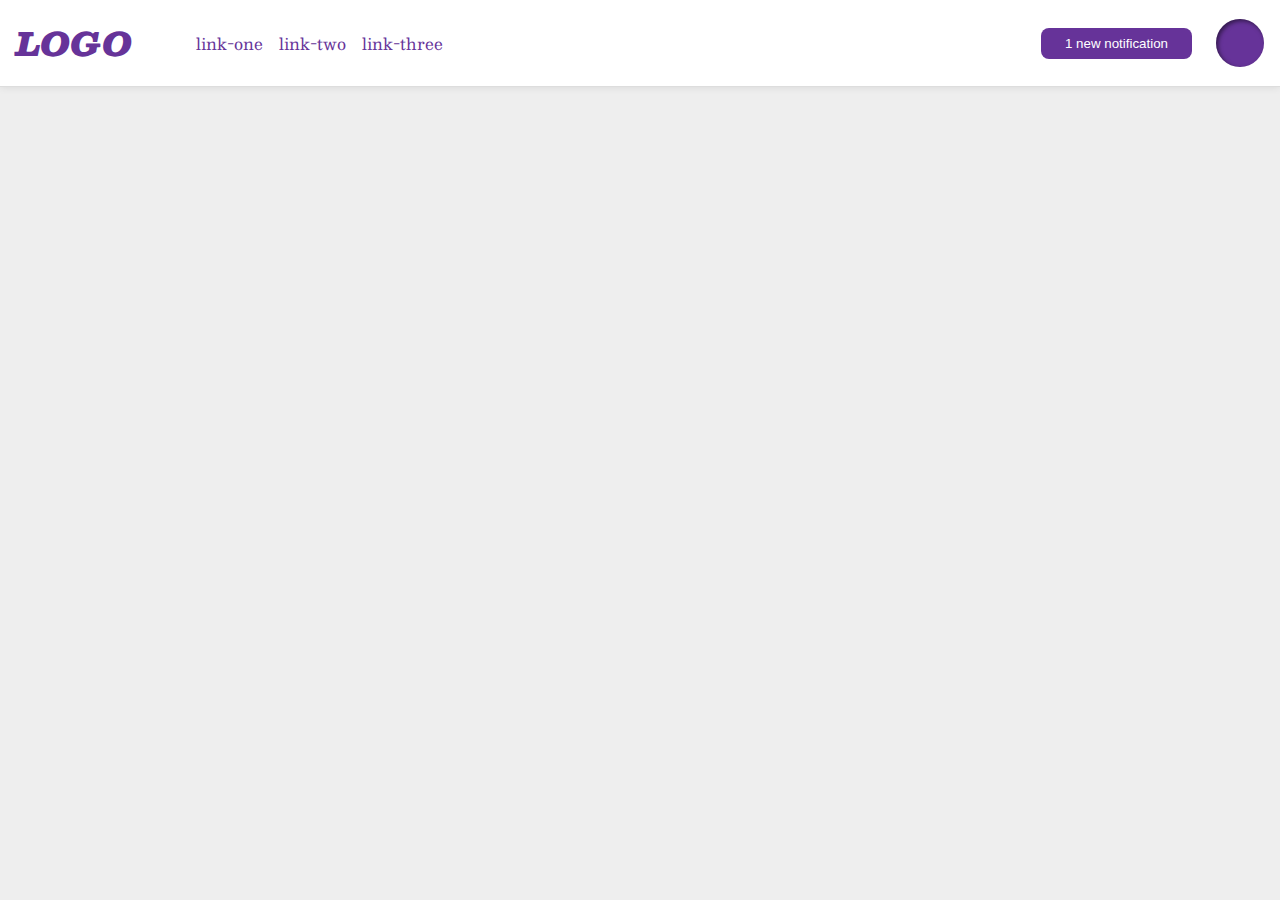
<file: flex/03-flex-header-2/index.html>
<!DOCTYPE html>
<html lang="en">
  <head>
    <meta charset="UTF-8" />
    <meta http-equiv="X-UA-Compatible" content="IE=edge" />
    <meta name="viewport" content="width=device-width, initial-scale=1.0" />
    <title>Flex Header 2</title>
    <link rel="stylesheet" href="style.css" />
  </head>
  <body>
    <div class="header">
      <div class="left">
        <div class="logo">LOGO</div>
        <ul class="links">
          <li><a href="google.com">link-one</a></li>
          <li><a href="google.com">link-two</a></li>
          <li><a href="google.com">link-three</a></li>
        </ul>
      </div>
      <div class="right">
        <button class="notifications">1 new notification</button>
        <div class="profile-image"></div>
      </div>
    </div>
  </body>
</html>
</file>
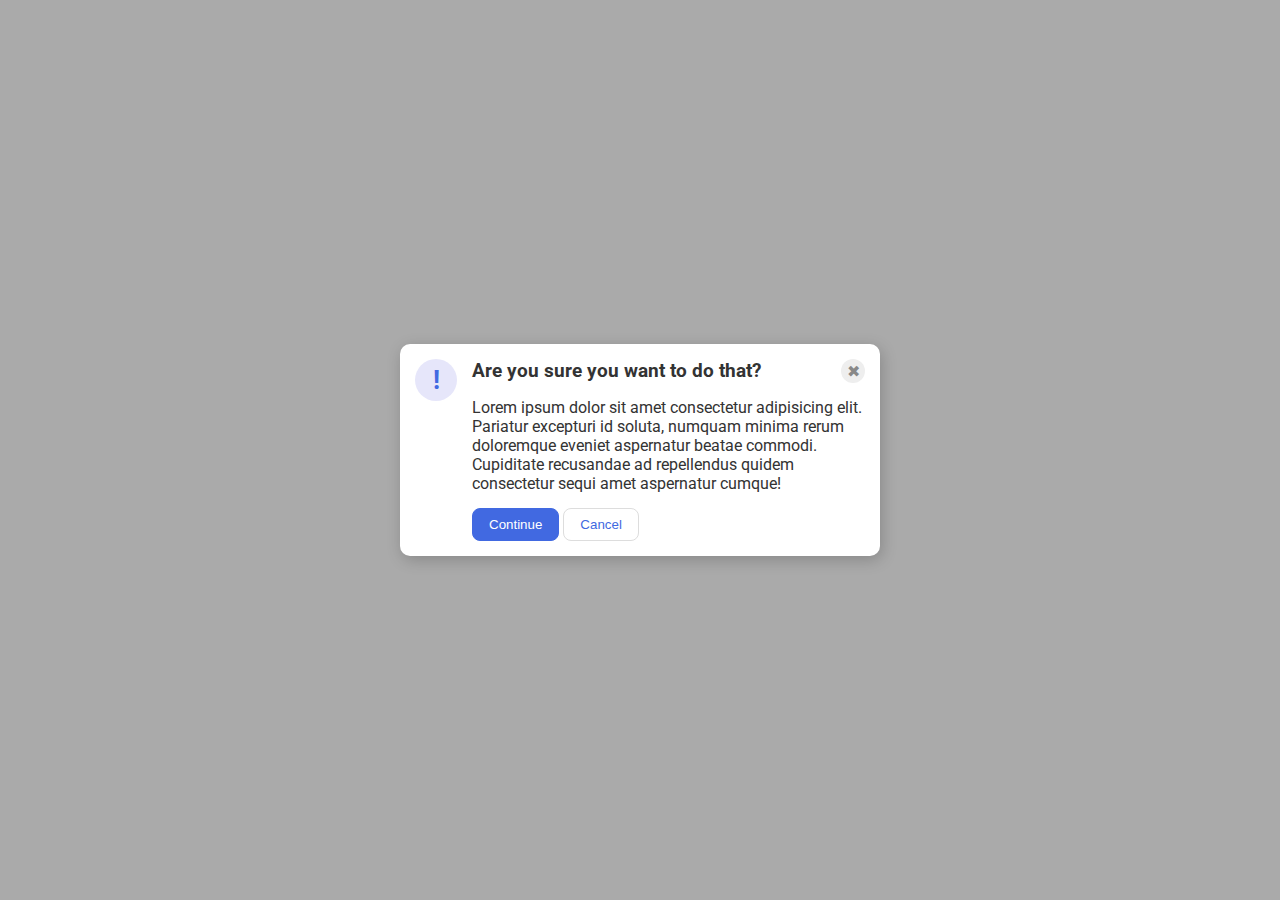
<file: flex/05-flex-modal/index.html>
<!DOCTYPE html>
<html lang="en">
  <head>
    <meta charset="UTF-8" />
    <meta http-equiv="X-UA-Compatible" content="IE=edge" />
    <meta name="viewport" content="width=device-width, initial-scale=1.0" />
    <link rel="stylesheet" href="style.css" />
    <title>Modal</title>
  </head>
  <body>
    <div class="modal">
      <div class="left">
        <div class="icon">!</div>
      </div>
      <div class="stuff">
        <div class="head-exit">
          <div class="header">Are you sure you want to do that?</div>
          <div class="close-button">✖</div>
        </div>

        <div class="text">
          Lorem ipsum dolor sit amet consectetur adipisicing elit. Pariatur
          excepturi id soluta, numquam minima rerum doloremque eveniet
          aspernatur beatae commodi. Cupiditate recusandae ad repellendus quidem
          consectetur sequi amet aspernatur cumque!
        </div>
        <div class="buttons">
          <button class="continue">Continue</button>
          <button class="cancel">Cancel</button>
        </div>
      </div>
    </div>
  </body>
</html>
</file>
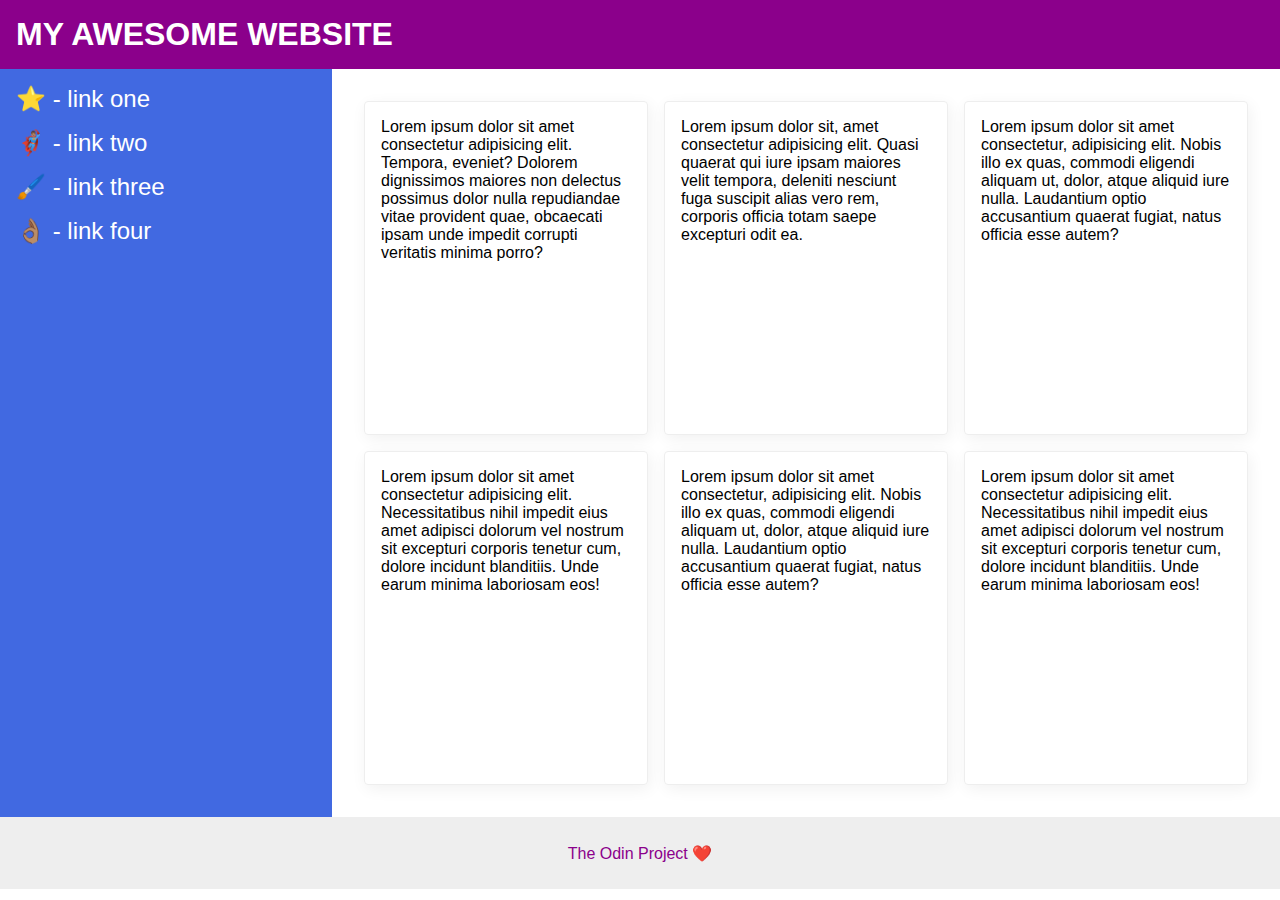
<file: flex/07-flex-layout-2/index.html>
<!DOCTYPE html>
<html lang="en">
  <head>
    <meta charset="UTF-8" />
    <meta http-equiv="X-UA-Compatible" content="IE=edge" />
    <meta name="viewport" content="width=device-width, initial-scale=1.0" />
    <title>The Holy Grail</title>
    <link rel="stylesheet" href="style.css" />
  </head>
  <body>
    <div class="header">MY AWESOME WEBSITE</div>

    <div class="middle-section">
      <div class="sidebar">
        <ul>
          <li><a href="#">⭐ - link one</a></li>
          <li><a href="#">🦸🏽‍♂️ - link two</a></li>
          <li><a href="#">🖌️ - link three</a></li>
          <li><a href="#">👌🏽 - link four</a></li>
        </ul>
      </div>

      <div class="container">
        <div class="card">
          Lorem ipsum dolor sit amet consectetur adipisicing elit. Tempora,
          eveniet? Dolorem dignissimos maiores non delectus possimus dolor nulla
          repudiandae vitae provident quae, obcaecati ipsam unde impedit
          corrupti veritatis minima porro?
        </div>
        <div class="card">
          Lorem ipsum dolor sit, amet consectetur adipisicing elit. Quasi
          quaerat qui iure ipsam maiores velit tempora, deleniti nesciunt fuga
          suscipit alias vero rem, corporis officia totam saepe excepturi odit
          ea.
        </div>
        <div class="card">
          Lorem ipsum dolor sit amet consectetur, adipisicing elit. Nobis illo
          ex quas, commodi eligendi aliquam ut, dolor, atque aliquid iure nulla.
          Laudantium optio accusantium quaerat fugiat, natus officia esse autem?
        </div>
        <div class="card">
          Lorem ipsum dolor sit amet consectetur adipisicing elit.
          Necessitatibus nihil impedit eius amet adipisci dolorum vel nostrum
          sit excepturi corporis tenetur cum, dolore incidunt blanditiis. Unde
          earum minima laboriosam eos!
        </div>
        <div class="card">
          Lorem ipsum dolor sit amet consectetur, adipisicing elit. Nobis illo
          ex quas, commodi eligendi aliquam ut, dolor, atque aliquid iure nulla.
          Laudantium optio accusantium quaerat fugiat, natus officia esse autem?
        </div>
        <div class="card">
          Lorem ipsum dolor sit amet consectetur adipisicing elit.
          Necessitatibus nihil impedit eius amet adipisci dolorum vel nostrum
          sit excepturi corporis tenetur cum, dolore incidunt blanditiis. Unde
          earum minima laboriosam eos!
        </div>
      </div>
    </div>

    <div class="footer">The Odin Project ❤️</div>
  </body>
</html>
</file>
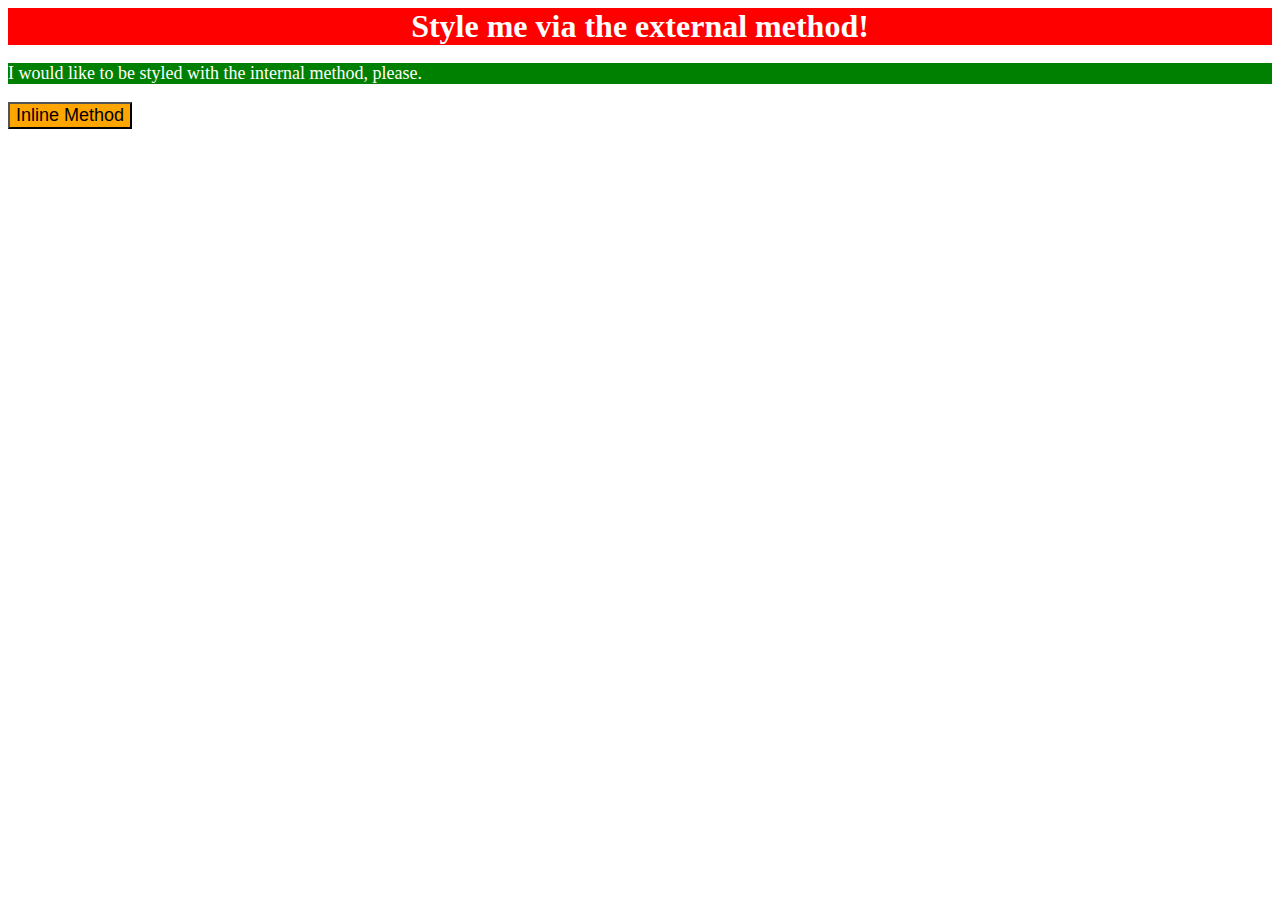
<file: foundations/01-css-methods/index.html>
<!DOCTYPE html>
<html lang="en">
  <head>
    <meta charset="UTF-8">
    <meta http-equiv="X-UA-Compatible" content="IE=edge">
    <meta name="viewport" content="width=device-width, initial-scale=1.0">
    <title>Methods for Adding CSS</title>
    <link rel="stylesheet" href="styles.css">

    <style>
      .internal {
        color: white;
        background-color: green;
        font-size: 18px;
      }
    </style>

  </head>
  <body>
    <div class="external">Style me via the external method!</div>
    <p class="internal">I would like to be styled with the internal method, please.</p>
    <button style="color: black; background-color: orange; font-size: 18px;">Inline Method</button>
  </body>
</html>
</file>
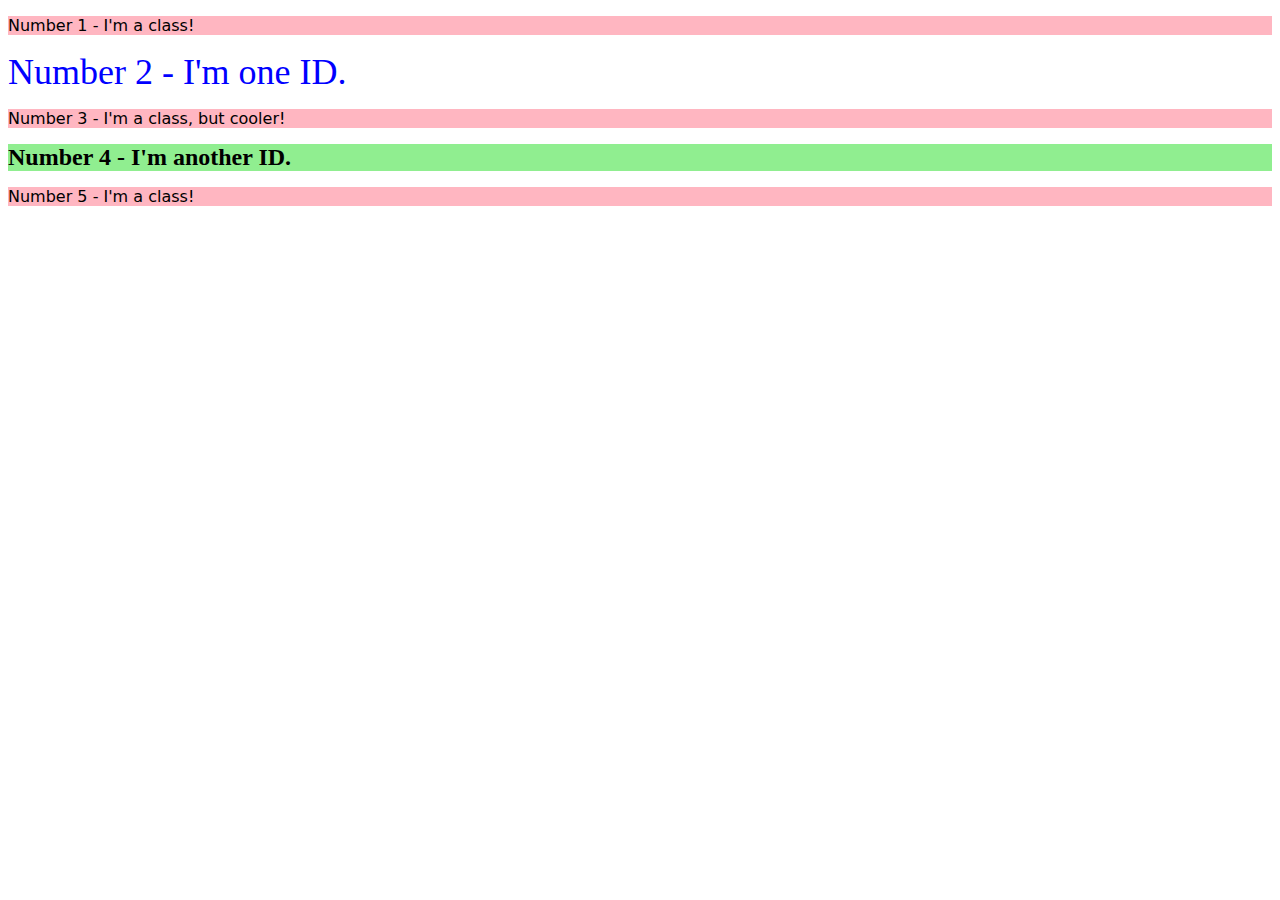
<file: foundations/02-class-id-selectors/index.html>
<!DOCTYPE html>
<html lang="en">
  <head>
    <meta charset="UTF-8">
    <meta http-equiv="X-UA-Compatible" content="IE=edge">
    <meta name="viewport" content="width=device-width, initial-scale=1.0">
    <title>Class and ID Selectors</title>
    <link rel="stylesheet" href="style.css">
  </head>
  <body>
    <p class="odd">Number 1 - I'm a class!</p>
    <div id="second">Number 2 - I'm one ID.</div>
    <p class="odd third">Number 3 - I'm a class, but cooler!</p>
    <div id="forth">Number 4 - I'm another ID.</div>
    <p class="odd fifth">Number 5 - I'm a class!</p>
  </body>
</html>
</file>
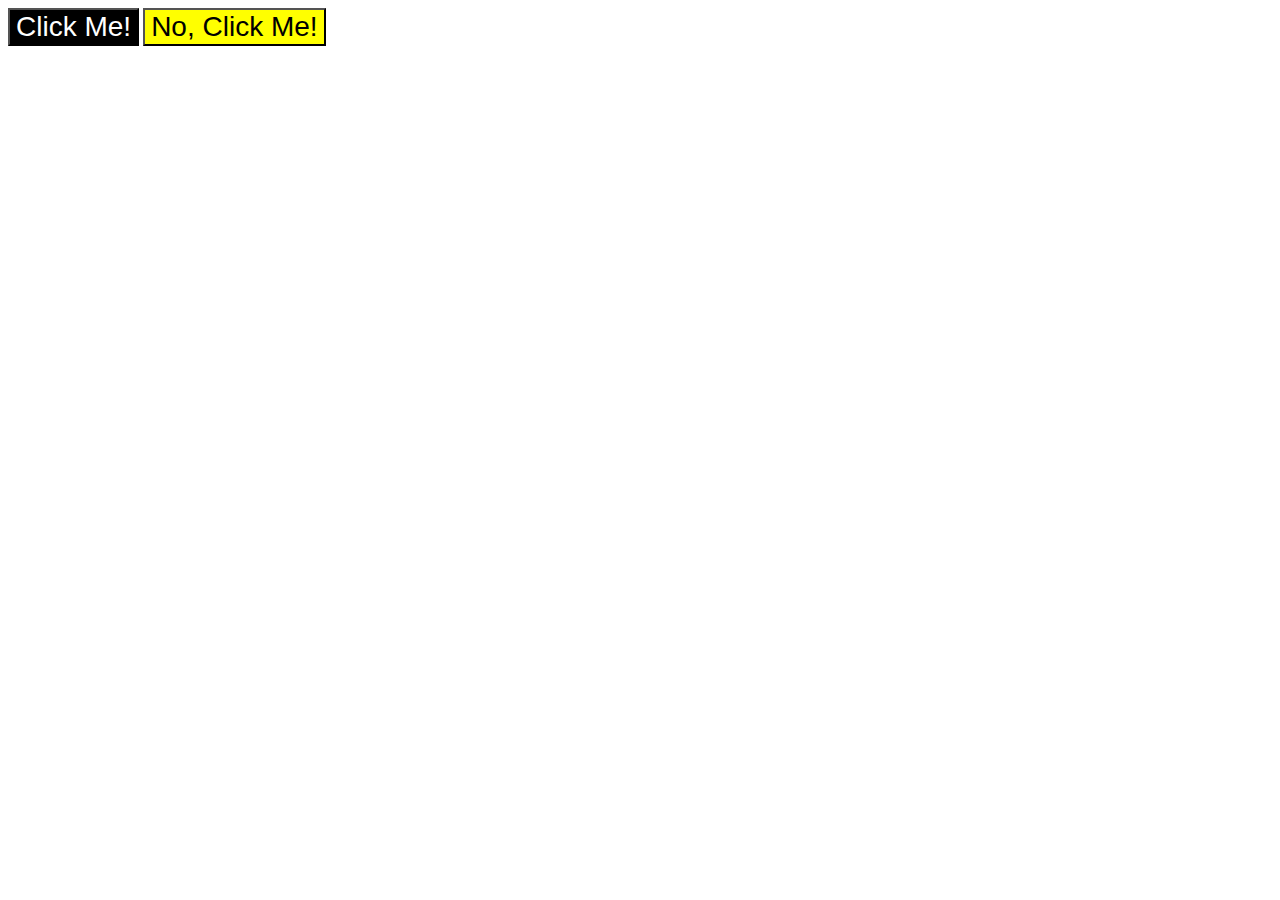
<file: foundations/03-grouping-selectors/index.html>
<!DOCTYPE html>
<html lang="en">
  <head>
    <meta charset="UTF-8">
    <meta http-equiv="X-UA-Compatible" content="IE=edge">
    <meta name="viewport" content="width=device-width, initial-scale=1.0">
    <title>Grouping Selectors</title>
    <link rel="stylesheet" href="style.css">
  </head>
  <body>
    <button class="click same">Click Me!</button>
    <button class="click2 same">No, Click Me!</button>
  </body>
</html>
</file>
<file: flex/03-flex-header-2/style.css>
/* this is some magical font-importing.  
you'll learn about it later. */
@import url("https://fonts.googleapis.com/css2?family=Besley:ital,wght@0,400;1,900&display=swap");

body {
  margin: 0;
  background: #eee;
  font-family: Besley, serif;
}

.header {
  background: white;
  border-bottom: 1px solid #ddd;
  box-shadow: 0 0 8px rgba(0, 0, 0, 0.1);
  display: flex;
  justify-content: space-between;
  padding: 8px;
}

.profile-image {
  background: rebeccapurple;
  box-shadow: inset 2px 2px 4px rgba(0, 0, 0, 0.5);
  border-radius: 50%;
  width: 48px;
  height: 48px;
}

.logo {
  color: rebeccapurple;
  font-size: 32px;
  font-weight: 900;
  font-style: italic;
  margin: 8px;
}

button {
  border: none;
  border-radius: 8px;
  background: rebeccapurple;
  color: white;
  padding: 8px 24px;
}

a {
  /* this removes the line under our links */
  text-decoration: none;
  color: rebeccapurple;
}

ul {
  list-style-type: none;
  display: flex;
  gap: 16px;
  align-items: center;
}

.profile-image {
  margin: 8px;
}

.left,
.right {
  display: flex;
  align-items: center;
  gap: 16px;
}
</file>
<file: flex/05-flex-modal/style.css>
@import url("https://fonts.googleapis.com/css2?family=Roboto:wght@400;700&display=swap");

html,
body {
  height: 100%;
}

body {
  font-family: Roboto, sans-serif;
  margin: 0;
  background: #aaa;
  color: #333;
  /* I'll give you this one for free lol */
  display: flex;
  align-items: center;
  justify-content: center;
}

.modal {
  background: white;
  width: 480px;
  border-radius: 10px;
  box-shadow: 2px 4px 16px rgba(0, 0, 0, 0.2);
  display: flex; /**/
}

.icon {
  color: royalblue;
  font-size: 26px;
  font-weight: 700;
  background: lavender;
  width: 42px;
  height: 42px;
  border-radius: 50%;
  display: flex;
  align-items: center;
  justify-content: center;
  margin: 15px; /**/
}

.close-button {
  background: #eee;
  border-radius: 50%;
  color: #888;
  font-weight: 400;
  font-size: 16px;
  height: 24px;
  width: 24px;
  display: flex;
  align-items: center;
  justify-content: center;
}

button {
  padding: 8px 16px;
  border-radius: 8px;
}

button.continue {
  background: royalblue;
  border: 1px solid royalblue;
  color: white;
}

button.cancel {
  background: white;
  border: 1px solid #ddd;
  color: royalblue;
}

.header /**/ {
  font-size: larger;
  font-weight: bold;
}

.buttons /**/ {
  margin-top: 15px;
}

.stuff /**/ {
  display: flex;
  flex-direction: column;
  margin: 15px;
  margin-left: 0;
}

.head-exit {
  display: flex;
  justify-content: space-between;
  margin-bottom: 15px;
}
</file>
<file: flex/07-flex-layout-2/style.css>
body {
  font-family: -apple-system, BlinkMacSystemFont, "Segoe UI", Roboto, Oxygen,
    Ubuntu, Cantarell, "Open Sans", "Helvetica Neue", sans-serif;
  margin: 0;
  min-height: 100vh;
  display: flex;
  flex-direction: column;
}

.header {
  background: darkmagenta;
  color: white;
  width: auto;
  font-size: 32px;
  font-weight: bold;
  padding: 16px;
  display: flex;
  align-items: center;
}

.footer {
  height: 72px;
  background: #eee;
  color: darkmagenta;
}

.sidebar {
  width: 300px;
  background: royalblue;
  display: flex;
  flex: 0 0 auto;
  padding: 16px;
}
.sidebar ul {
  list-style-type: none;
  justify-content: flex-start;
  padding: 0;
  margin: 0;
}

.sidebar ul a {
  color: white;
  font-size: 24px;
  text-decoration: none;
}

.card {
  border: 1px solid #eee;
  box-shadow: 2px 4px 16px rgba(0, 0, 0, 0.06);
  border-radius: 4px;
}
.middle-section {
  display: flex;
}
.container {
  display: flex;
  flex-wrap: wrap;
  padding: 32px;
  gap: 16px;
}
.card {
  height: 300px;
  width: 250px;
  padding: 16px;
}

.footer {
  display: flex;
  justify-content: center;
  align-items: center;
}
li {
  margin-bottom: 16px;
}
</file>
<file: foundations/01-css-methods/styles.css>
.external{
    font-size: 32px;
    color: white;
    background-color: red;
    text-align: center;
    font-weight: 700;


}
</file>
<file: foundations/02-class-id-selectors/style.css>
.odd{
    font-family: verdana, "dejavu sans",sans-serif;
    background-color: lightpink;   
}

#second{
    color: blue;
    font-size: 36px;
}
.third{
    font-size: 24;
}
#forth{
    background-color: lightgreen;
    font-size: 24px;
    font-weight: bold;
}
</file>
<file: foundations/03-grouping-selectors/style.css>
.same{
    font-size: 28px;
    font-family: Helvetica, 'Times new roman', sans-serif;
    
}
.click{
    background-color: black;
    color: white;

}

.click2{
    color: black;
    background-color: yellow;

}
</file>
